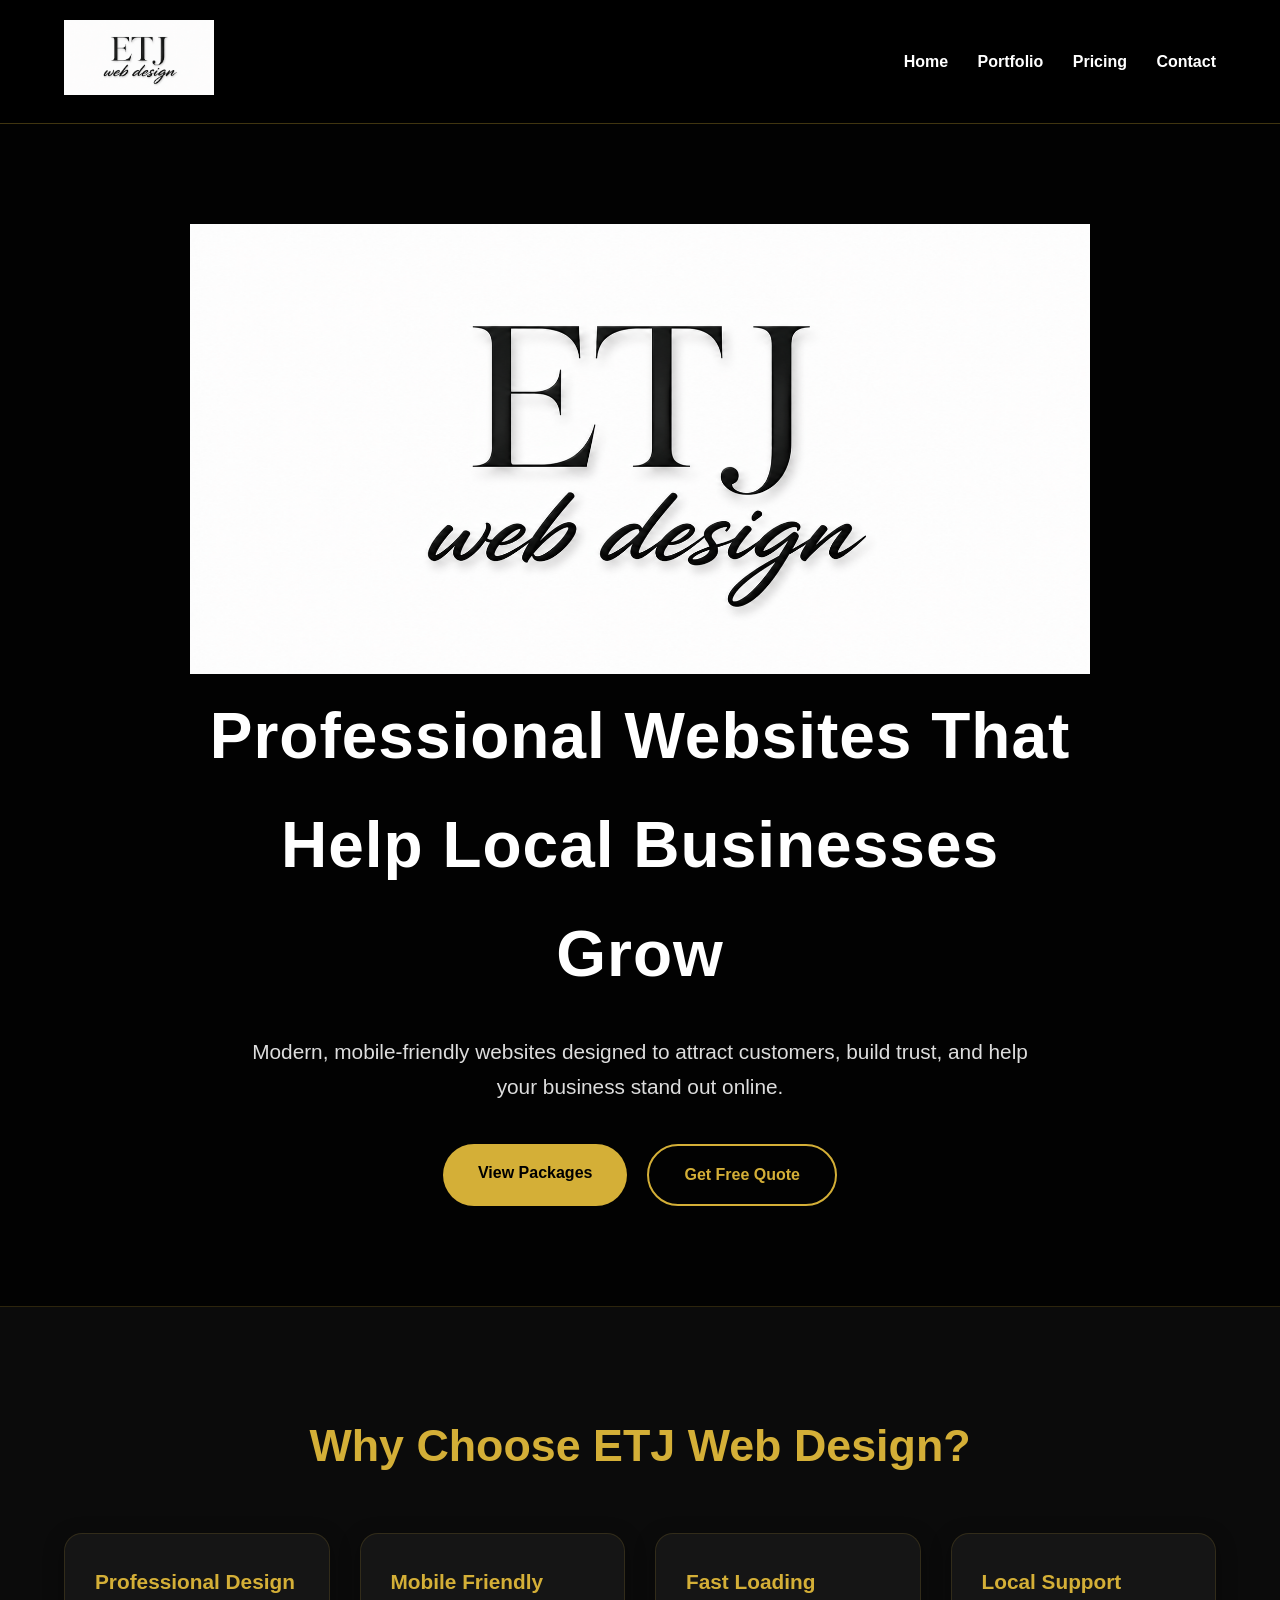
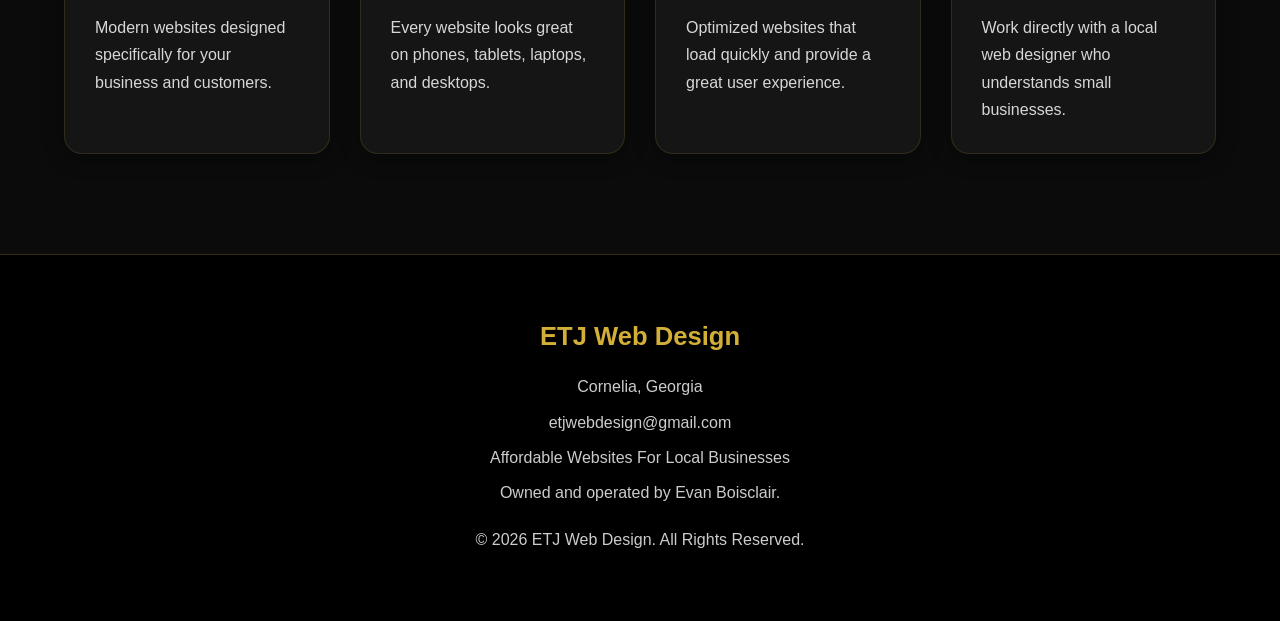
<file: index.html>
<!DOCTYPE html>
<html lang="en">
<head>
<meta charset="UTF-8">
<meta name="viewport" content="width=device-width, initial-scale=1.0">
<title>ETJ Web Design | Professional Websites For Local Businesses</title>
<meta name="description" content="Affordable, professional websites for small businesses. ETJ Web Design helps local businesses grow online.">
<link rel="stylesheet" href="style.css">
</head>
<body>
<header>
<div class="container">
<div class="logo">
<img src="logo.png" alt="ETJ Web Design Logo">
</div>
<nav>
<a href="index.html">Home</a>
<a href="portfolio.html">Portfolio</a>
<a href="pricing.html">Pricing</a>
<a href="contact.html">Contact</a>
</nav>
</div>
</header>
<section class="hero">
<div class="hero-content">
<img src="logo.png" alt="ETJ Web Design Logo" class="hero-logo">
<h1>Professional Websites That Help Local Businesses Grow</h1>
<p>
Modern, mobile-friendly websites designed to attract customers,
build trust, and help your business stand out online.
</p>
<div class="hero-buttons">
<a href="pricing.html" class="btn">View Packages</a>
<a href="contact.html" class="btn btn-outline">Get Free Quote</a>
</div>
</div>
</section>
<section class="section">
<div class="container">
<h2>Why Choose ETJ Web Design?</h2>
<div class="grid">
<div class="card">
<h3>Professional Design</h3>
<p>Modern websites designed specifically for your business and customers.</p>
</div>
<div class="card">
<h3>Mobile Friendly</h3>
<p>Every website looks great on phones, tablets, laptops, and desktops.</p>
</div>
<div class="card">
<h3>Fast Loading</h3>
<p>Optimized websites that load quickly and provide a great user experience.</p>
</div>
<div class="card">
<h3>Local Support</h3>
<p>Work directly with a local web designer who understands small businesses.</p>
</div>
</div>
</div>
</section>
<footer>
<div class="container">
<h3>ETJ Web Design</h3>
<p>Cornelia, Georgia</p>
<p>etjwebdesign@gmail.com</p>
<p>Affordable Websites For Local Businesses</p>
<p>Owned and operated by Evan Boisclair.</p>
<p style="margin-top:20px;">
© 2026 ETJ Web Design. All Rights Reserved.
</p>
</div>
</footer>
</body>
</html>
</file>
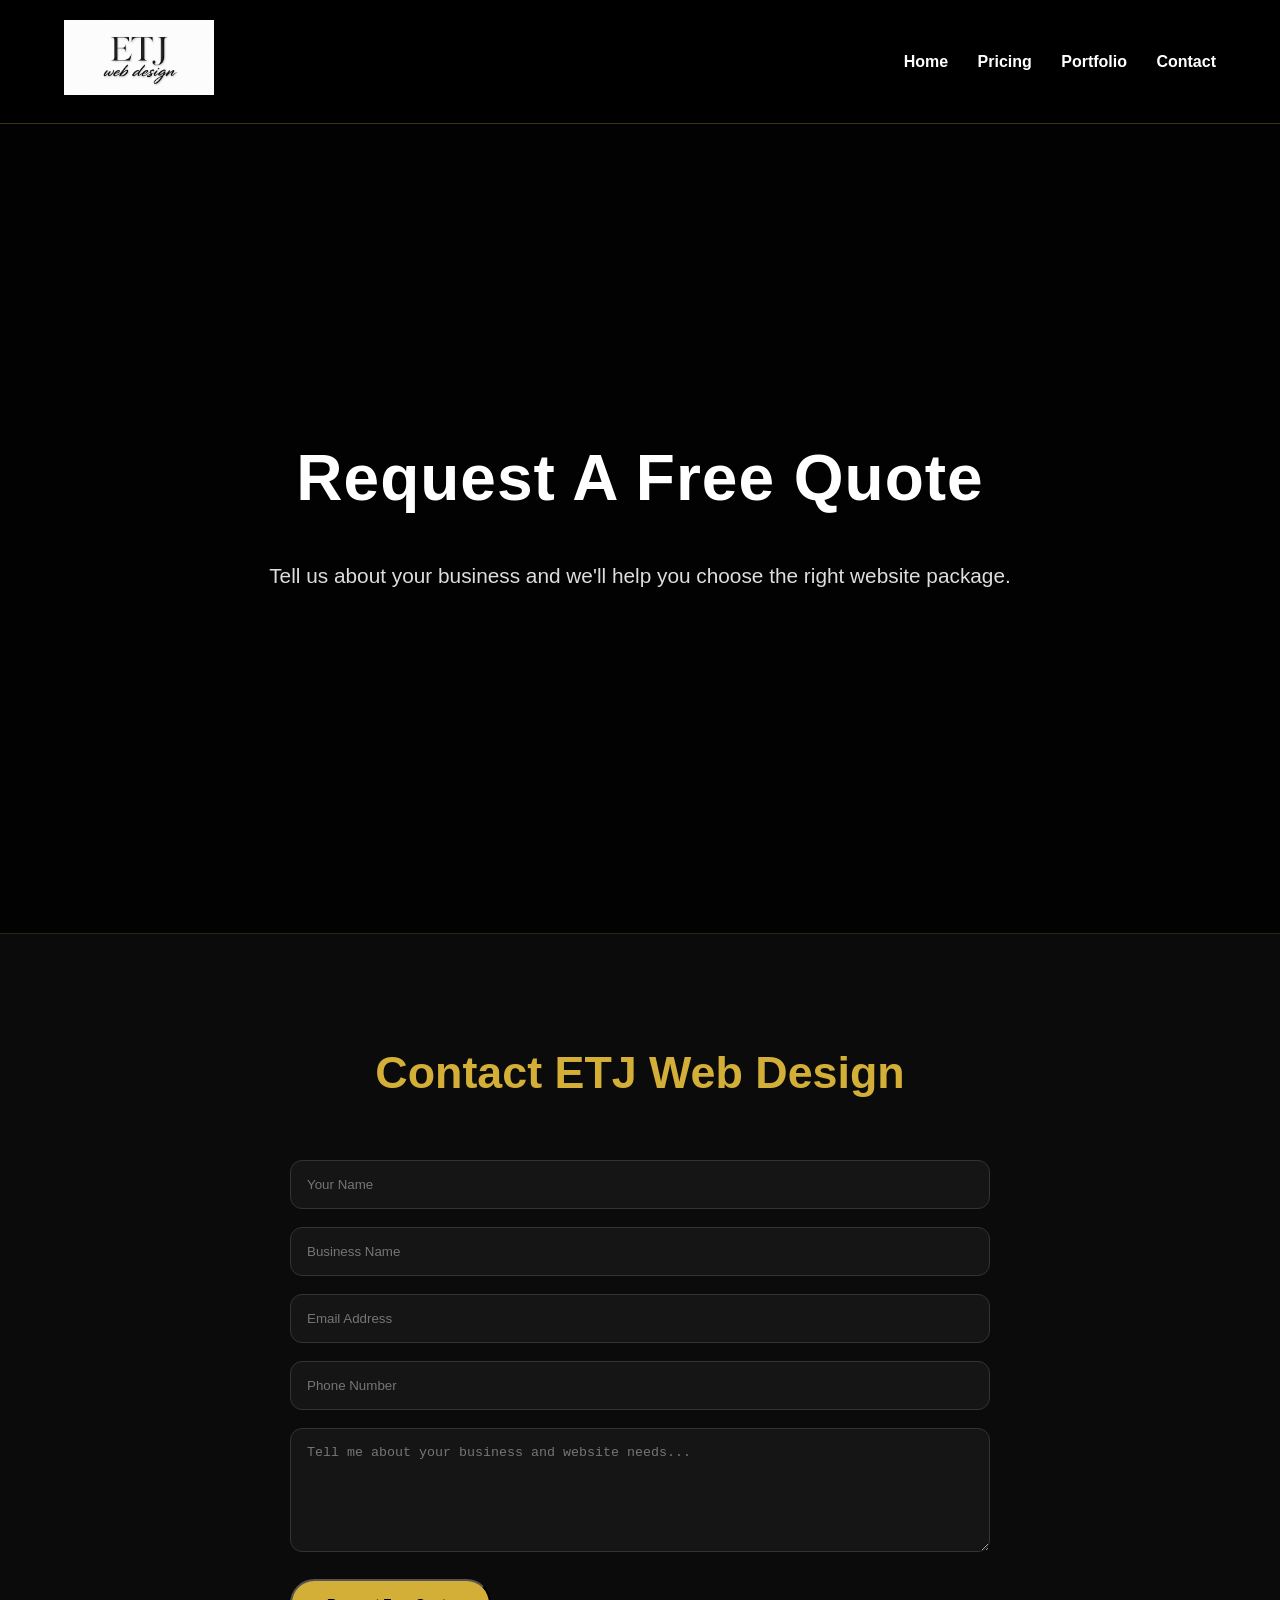
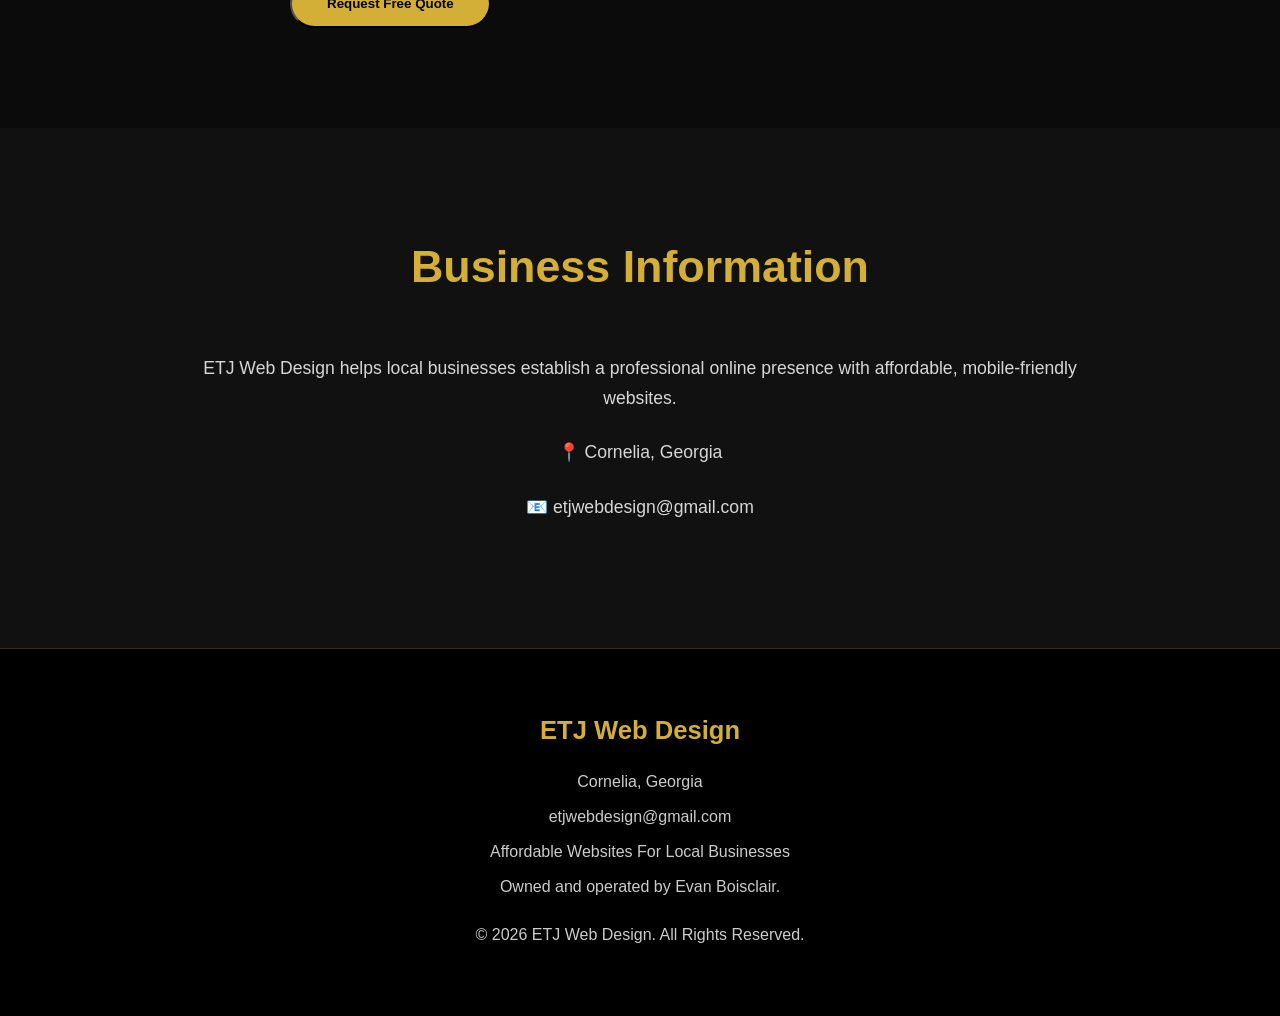
<file: contact.html>
<!DOCTYPE html>
<html lang="en">
<head>
<meta charset="UTF-8">
<meta name="viewport" content="width=device-width, initial-scale=1.0">

<title>Contact | ETJ Web Design</title>

<meta name="description" content="Request a free website quote from ETJ Web Design.">

<link rel="stylesheet" href="style.css">
</head>
<body>

<header>
    <div class="container">

        <div class="logo">
            <img src="logo.png" alt="ETJ Web Design Logo">
        </div>

        <nav>
            <a href="index.html">Home</a>
            <a href="pricing.html">Pricing</a>
            <a href="portfolio.html">Portfolio</a>
            <a href="contact.html">Contact</a>
        </nav>

    </div>
</header>

<section class="hero">
    <div class="container">

        <h1>Request A Free Quote</h1>

        <p>
            Tell us about your business and we'll help you choose the right website package.
        </p>

    </div>
</section>

<section class="section">
    <div class="container">

        <h2>Contact ETJ Web Design</h2>

        <form action="https://formspree.io/f/mnjybvge" method="POST">

            <input
                type="text"
                name="name"
                placeholder="Your Name"
                required>

            <input
                type="text"
                name="business"
                placeholder="Business Name">

            <input
                type="email"
                name="email"
                placeholder="Email Address"
                required>

            <input
                type="tel"
                name="phone"
                placeholder="Phone Number">

            <textarea
                name="message"
                rows="6"
                placeholder="Tell me about your business and website needs..."
                required></textarea>

            <button type="submit" class="btn">
                Request Free Quote
            </button>

        </form>

    </div>
</section>

<section class="section dark">
    <div class="container">

        <h2>Business Information</h2>

        <p class="about-text">
            ETJ Web Design helps local businesses establish a professional online presence with affordable, mobile-friendly websites.
        </p>

        <p class="about-text" style="margin-top:20px;">
            📍 Cornelia, Georgia
        </p>

        <p class="about-text">
            📧 etjwebdesign@gmail.com
        </p>

    </div>
</section>

<footer>
    <div class="container">

        <h3>ETJ Web Design</h3>

        <p>Cornelia, Georgia</p>

        <p>etjwebdesign@gmail.com</p>

        <p>Affordable Websites For Local Businesses</p>

        <p>Owned and operated by Evan Boisclair.</p>

        <p style="margin-top:20px;">
            © 2026 ETJ Web Design. All Rights Reserved.
        </p>

    </div>
</footer>

</body>
</html>
</file>
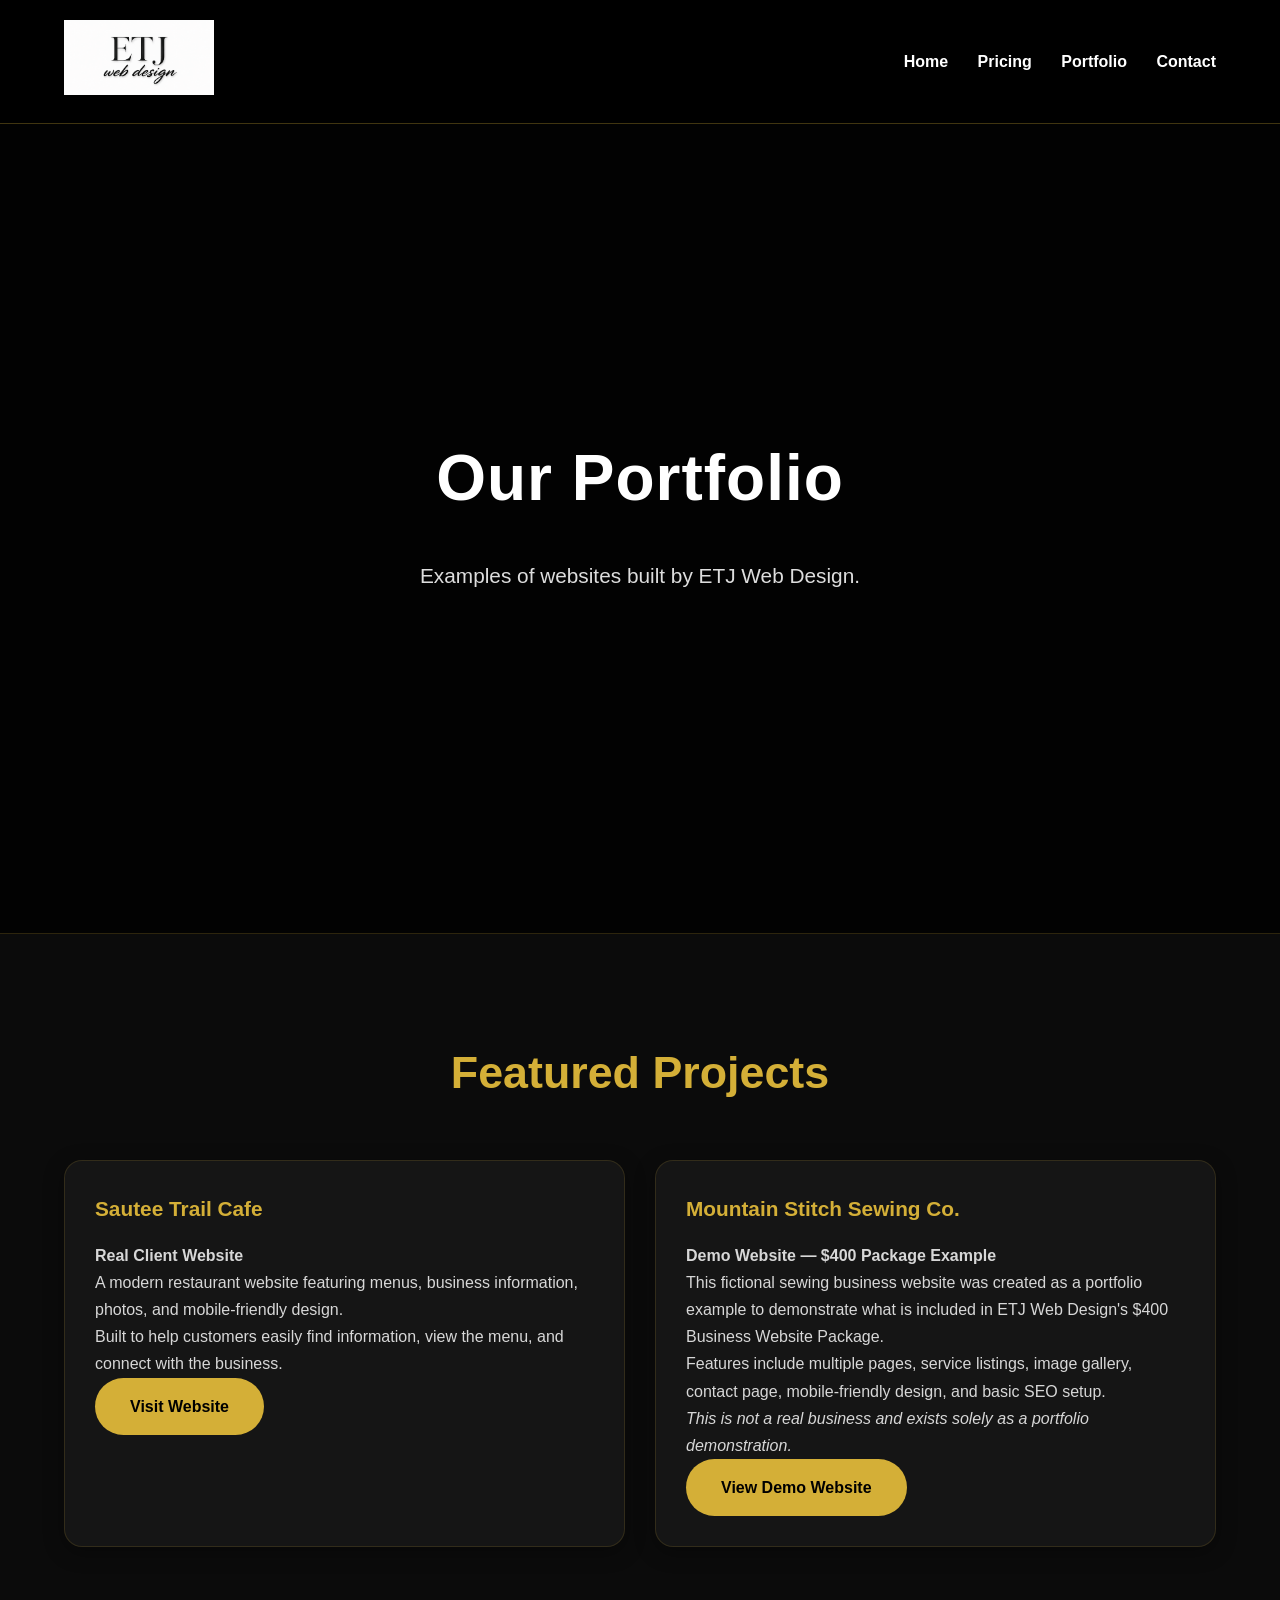
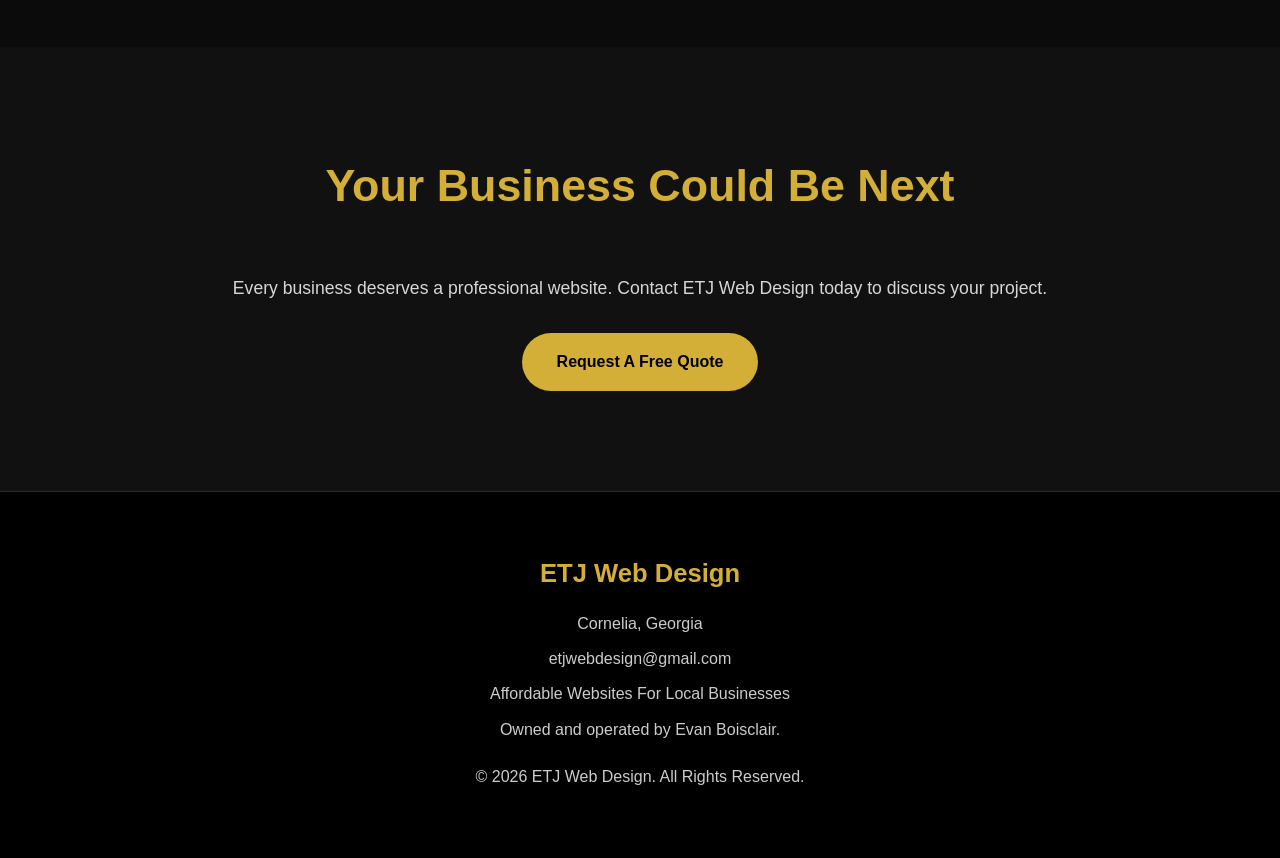
<file: portfolio.html>
<!DOCTYPE html>

<html lang="en">
<head>
<meta charset="UTF-8">
<meta name="viewport" content="width=device-width, initial-scale=1.0">

<title>Portfolio | ETJ Web Design</title>

<meta name="description" content="View websites built by ETJ Web Design.">

<link rel="stylesheet" href="style.css">
</head>
<body>

<header>
    <div class="container">

    <div class="logo">
        <img src="logo.png" alt="ETJ Web Design Logo">
    </div>

    <nav>
        <a href="index.html">Home</a>
        <a href="pricing.html">Pricing</a>
        <a href="portfolio.html">Portfolio</a>
        <a href="contact.html">Contact</a>
    </nav>

</div>

</header>

<section class="hero">
    <div class="container">

    <h1>Our Portfolio</h1>

    <p>
        Examples of websites built by ETJ Web Design.
    </p>

</div>

</section>

<section class="section">
    <div class="container">

    <h2>Featured Projects</h2>

    <div class="grid">

        <div class="card">

            <h3>Sautee Trail Cafe</h3>

            <p>
                <strong>Real Client Website</strong>
            </p>

            <p>
                A modern restaurant website featuring menus,
                business information, photos, and mobile-friendly design.
            </p>

            <p>
                Built to help customers easily find information,
                view the menu, and connect with the business.
            </p>

            <a href="https://sauteetrailcafe.com" target="_blank" class="btn">
                Visit Website
            </a>

        </div>

        <div class="card">

            <h3>Mountain Stitch Sewing Co.</h3>

            <p>
                <strong>Demo Website — $400 Package Example</strong>
            </p>

            <p>
                This fictional sewing business website was created as a
                portfolio example to demonstrate what is included in ETJ
                Web Design's $400 Business Website Package.
            </p>

            <p>
                Features include multiple pages, service listings,
                image gallery, contact page, mobile-friendly design,
                and basic SEO setup.
            </p>

            <p>
                <em>
                    This is not a real business and exists solely as a portfolio demonstration.
                </em>
            </p>

            <a href="https://evanthedude6969-alt.github.io/Mountain-Stitch-Sewing-Co/"
               target="_blank"
               class="btn">
                View Demo Website
            </a>

        </div>

    </div>

</div>

</section>

<section class="section dark">
    <div class="container">

    <h2>Your Business Could Be Next</h2>

    <p class="about-text">
        Every business deserves a professional website.
        Contact ETJ Web Design today to discuss your project.
    </p>

    <div style="text-align:center; margin-top:30px;">
        <a href="contact.html" class="btn">
            Request A Free Quote
        </a>
    </div>

</div>

</section>

<footer>
    <div class="container">

        <h3>ETJ Web Design</h3>

        <p>Cornelia, Georgia</p>

        <p>etjwebdesign@gmail.com</p>

        <p>Affordable Websites For Local Businesses</p>

        <p>Owned and operated by Evan Boisclair.</p>

        <p style="margin-top:20px;">
            © 2026 ETJ Web Design. All Rights Reserved.
        </p>

    </div>
</footer>

</body>
</html>
</file>
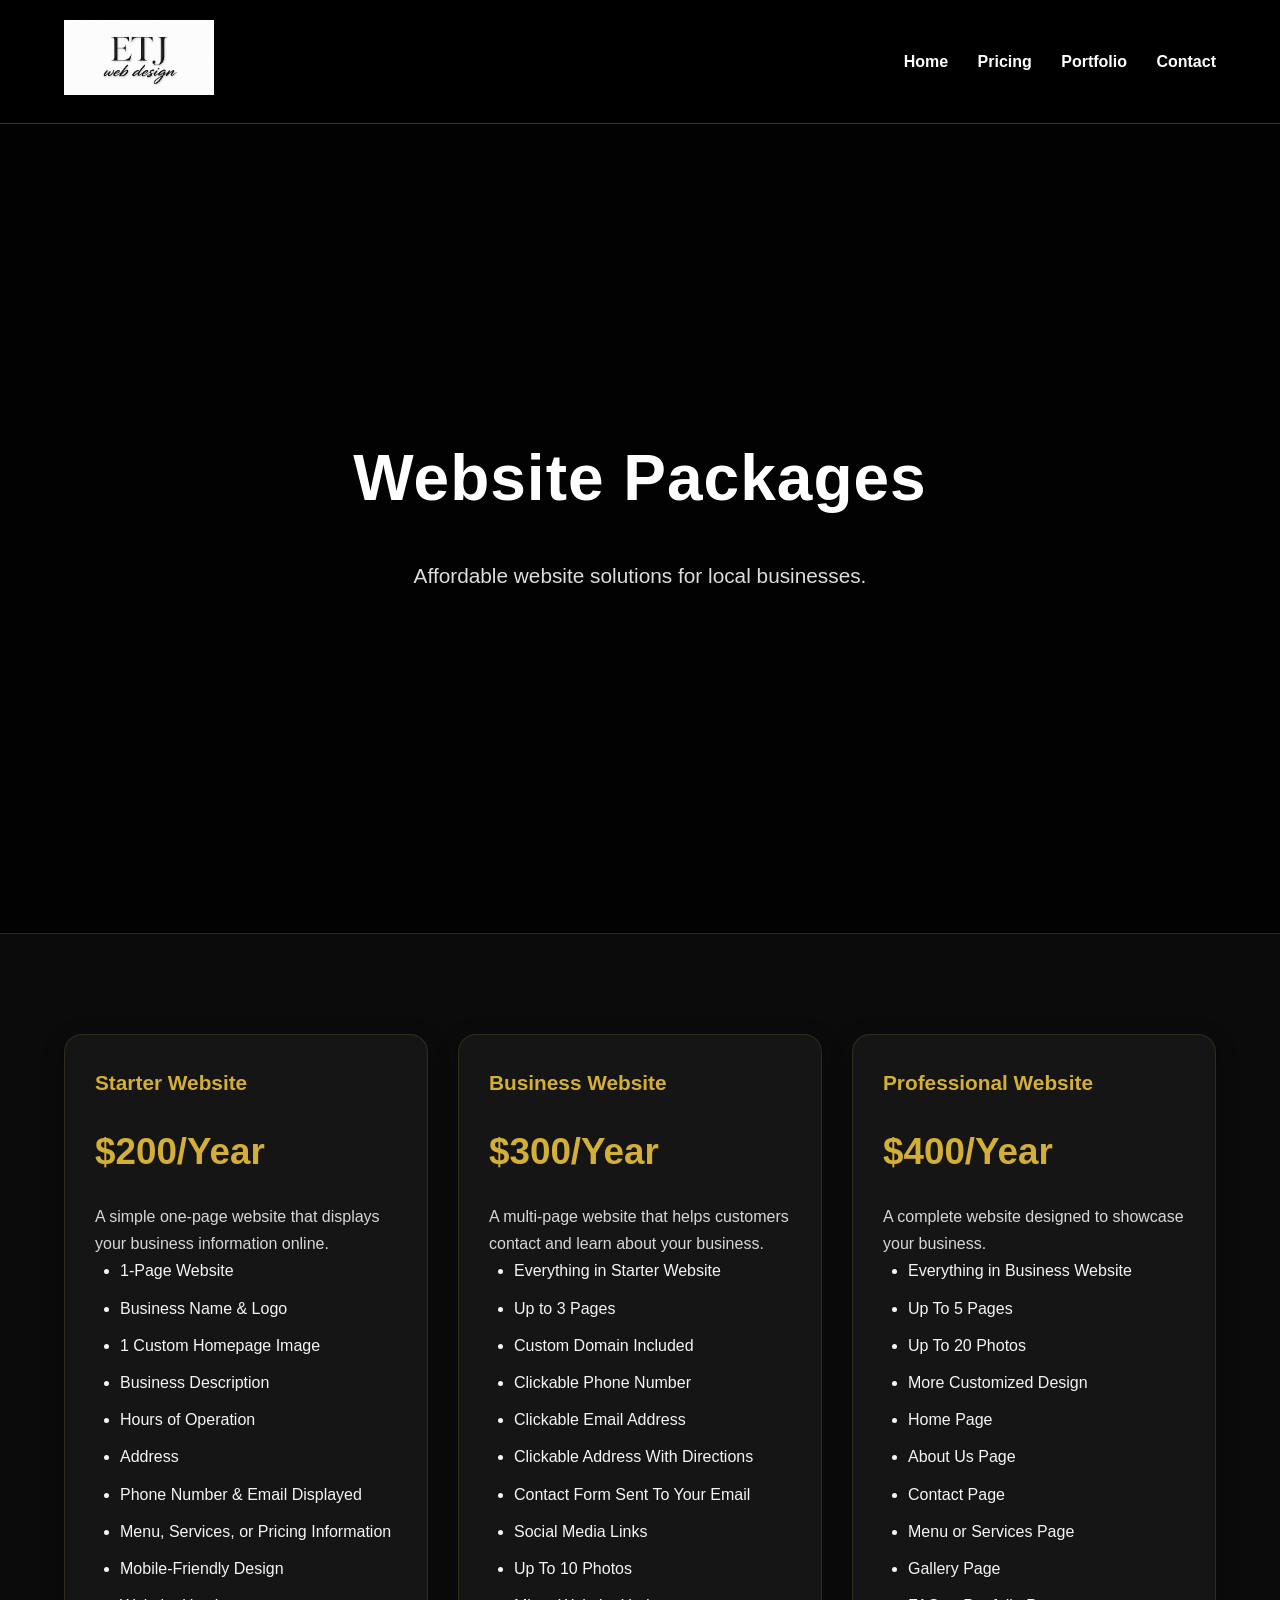
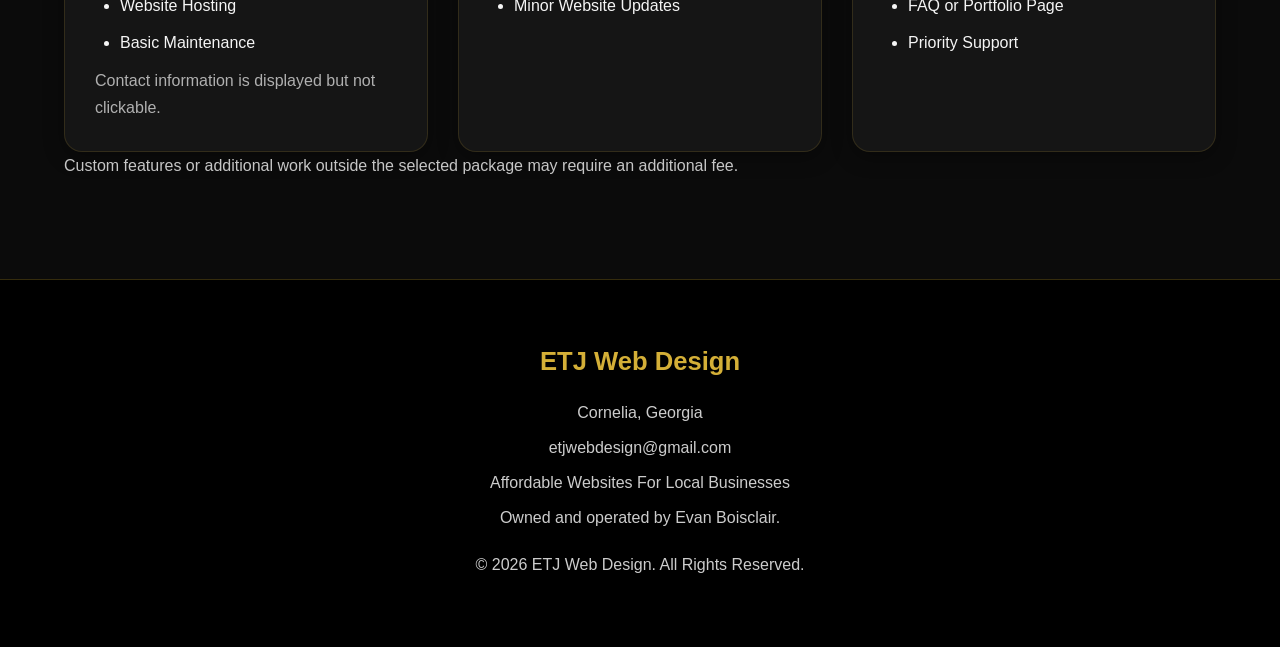
<file: pricing.html>
<!DOCTYPE html>
<html lang="en">
<head>
<meta charset="UTF-8">
<meta name="viewport" content="width=device-width, initial-scale=1.0">

<title>Pricing | ETJ Web Design</title>

<meta name="description" content="Website packages for local businesses starting at $200 per year.">

<link rel="stylesheet" href="style.css">
</head>
<body>

<header>
    <div class="container">

        <div class="logo">
            <img src="logo.png" alt="ETJ Web Design Logo">
        </div>

        <nav>
            <a href="index.html">Home</a>
            <a href="pricing.html">Pricing</a>
            <a href="portfolio.html">Portfolio</a>
            <a href="contact.html">Contact</a>
        </nav>

    </div>
</header>

<section class="hero">
    <div class="container">

        <h1>Website Packages</h1>

        <p>
            Affordable website solutions for local businesses.
        </p>

    </div>
</section>

<section class="section">
    <div class="container">

        <div class="grid">

            <div class="card">

                <h3>Starter Website</h3>

                <div class="price">$200/Year</div>

                <p>
                    A simple one-page website that displays your business information online.
                </p>

                <ul>
                    <li>1-Page Website</li>
                    <li>Business Name & Logo</li>
                    <li>1 Custom Homepage Image</li>
                    <li>Business Description</li>
                    <li>Hours of Operation</li>
                    <li>Address</li>
                    <li>Phone Number & Email Displayed</li>
                    <li>Menu, Services, or Pricing Information</li>
                    <li>Mobile-Friendly Design</li>
                    <li>Website Hosting</li>
                    <li>Basic Maintenance</li>
                </ul>

                <p class="small">
                    Contact information is displayed but not clickable.
                </p>

            </div>

            <div class="card">

                <h3>Business Website</h3>

                <div class="price">$300/Year</div>

                <p>
                    A multi-page website that helps customers contact and learn about your business.
                </p>

                <ul>
                    <li>Everything in Starter Website</li>
                    <li>Up to 3 Pages</li>
                    <li>Custom Domain Included</li>
                    <li>Clickable Phone Number</li>
                    <li>Clickable Email Address</li>
                    <li>Clickable Address With Directions</li>
                    <li>Contact Form Sent To Your Email</li>
                    <li>Social Media Links</li>
                    <li>Up To 10 Photos</li>
                    <li>Minor Website Updates</li>
                </ul>

            </div>

            <div class="card">

                <h3>Professional Website</h3>

                <div class="price">$400/Year</div>

                <p>
                    A complete website designed to showcase your business.
                </p>

                <ul>
                    <li>Everything in Business Website</li>
                    <li>Up To 5 Pages</li>
                    <li>Up To 20 Photos</li>
                    <li>More Customized Design</li>
                    <li>Home Page</li>
                    <li>About Us Page</li>
                    <li>Contact Page</li>
                    <li>Menu or Services Page</li>
                    <li>Gallery Page</li>
                    <li>FAQ or Portfolio Page</li>
                    <li>Priority Support</li>
                </ul>

            </div>

        </div>

        <p class="small">
            Custom features or additional work outside the selected package may require an additional fee.
        </p>

    </div>
</section>

<footer>
    <div class="container">

        <h3>ETJ Web Design</h3>

        <p>Cornelia, Georgia</p>

        <p>etjwebdesign@gmail.com</p>

        <p>Affordable Websites For Local Businesses</p>

        <p>Owned and operated by Evan Boisclair.</p>

        <p style="margin-top:20px;">
            © 2026 ETJ Web Design. All Rights Reserved.
        </p>

    </div>
</footer>

</body>
</html>
</file>
<file: style.css>
/* =========================
   ETJ WEB DESIGN
   LUXURY BLACK & GOLD THEME
========================= */

*{
    margin:0;
    padding:0;
    box-sizing:border-box;
}

html{
    scroll-behavior:smooth;
}

body{
    font-family: 'Segoe UI', Tahoma, Geneva, Verdana, sans-serif;
    background:#0b0b0b;
    color:#f5f5f5;
    line-height:1.7;
}

.container{
    width:90%;
    max-width:1200px;
    margin:auto;
}

/* =========================
   HEADER
========================= */

header{
    background:#000;
    border-bottom:1px solid rgba(212,175,55,.3);
    position:sticky;
    top:0;
    z-index:999;
    backdrop-filter:blur(10px);
}

header .container{
    display:flex;
    justify-content:space-between;
    align-items:center;
    padding:20px 0;
}

.logo img{
    width:150px;
    transition:.3s;
}

.logo img:hover{
    transform:scale(1.05);
}

nav a{
    color:#ffffff;
    text-decoration:none;
    margin-left:25px;
    font-weight:600;
    transition:.3s;
}

nav a:hover{
    color:#d4af37;
}

/* =========================
   HERO
========================= */

.hero{
    min-height:90vh;
    display:flex;
    align-items:center;
    justify-content:center;
    text-align:center;
    padding:100px 20px;

    background:
    linear-gradient(
    rgba(0,0,0,.85),
    rgba(0,0,0,.85));

    border-bottom:1px solid rgba(212,175,55,.2);
}

.hero-content{
    max-width:900px;
}

.hero h1{
    font-size:4rem;
    margin-bottom:25px;
    color:#ffffff;
    font-weight:700;
    letter-spacing:1px;
}

.hero p{
    font-size:1.3rem;
    color:#dddddd;
    margin-bottom:40px;
    max-width:800px;
    margin-left:auto;
    margin-right:auto;
}

/* =========================
   BUTTONS
========================= */

.hero-buttons{
    display:flex;
    justify-content:center;
    gap:20px;
    flex-wrap:wrap;
}

.btn{
    display:inline-block;
    padding:15px 35px;
    border-radius:50px;
    text-decoration:none;
    font-weight:700;
    transition:.3s;
    cursor:pointer;

    background:#d4af37;
    color:#000;
}
.btn:hover{
    transform:translateY(-3px);
    box-shadow:0 10px 25px rgba(212,175,55,.35);
}

.btn-outline{
    background:transparent;
    color:#d4af37;
    border:2px solid #d4af37;
}

.btn-outline:hover{
    background:#d4af37;
    color:#000;
}

/* =========================
   SECTIONS
========================= */

.section{
    padding:100px 0;
}

.section h2{
    text-align:center;
    font-size:2.8rem;
    margin-bottom:50px;
    color:#d4af37;
}

.dark{
    background:#111111;
}

/* =========================
   GRID
========================= */

.grid{
    display:grid;
    grid-template-columns:
    repeat(auto-fit,minmax(260px,1fr));
    gap:30px;
}

/* =========================
   CARDS
========================= */

.card{
    background:#151515;
    border:1px solid rgba(212,175,55,.15);

    padding:30px;

    border-radius:18px;

    transition:.35s ease;

    box-shadow:
    0 5px 20px rgba(0,0,0,.35);
}

.card:hover{
    transform:translateY(-8px);

    border-color:#d4af37;

    box-shadow:
    0 15px 35px rgba(212,175,55,.18);
}

.card h3{
    color:#d4af37;
    margin-bottom:15px;
    font-size:1.3rem;
}

.card p{
    color:#d7d7d7;
}

/* =========================
   ABOUT TEXT
========================= */

.about-text{
    max-width:900px;
    margin:auto;
    text-align:center;
    font-size:1.1rem;
    color:#d7d7d7;
    margin-bottom:25px;
}

/* =========================
   PRICING
========================= */

.price{
    color:#d4af37;
    font-size:2.3rem;
    font-weight:700;
    margin:20px 0;
}

.small{
    opacity:.8;
}

/* =========================
   LISTS
========================= */

ul{
    padding-left:25px;
}

li{
    margin-bottom:10px;
}

/* =========================
   FORMS
========================= */

form{
    max-width:700px;
    margin:auto;
}

input,
textarea{
    width:100%;
    padding:16px;
    margin-bottom:18px;

    background:#151515;
    color:white;

    border:1px solid #333;
    border-radius:12px;

    transition:.3s;
}

input:focus,
textarea:focus{
    outline:none;
    border-color:#d4af37;
    box-shadow:0 0 15px rgba(212,175,55,.25);
}
/* =========================
   FOOTER
========================= */

footer{
    background:#000;
    border-top:1px solid rgba(212,175,55,.25);

    text-align:center;

    padding:60px 20px;

    color:#cccccc;
}

footer h3{
    color:#d4af37;
    margin-bottom:15px;
    font-size:1.6rem;
}

footer p{
    margin:8px 0;
}

/* =========================
   ANIMATIONS
========================= */

.card,
.btn,
nav a,
.logo img{
    transition:all .3s ease;
}

.section{
    animation:fadeUp .8s ease;
}

@keyframes fadeUp{
    from{
        opacity:0;
        transform:translateY(30px);
    }

    to{
        opacity:1;
        transform:translateY(0);
    }
}

/* =========================
   SCROLLBAR
========================= */

::-webkit-scrollbar{
    width:10px;
}

::-webkit-scrollbar-track{
    background:#0b0b0b;
}

::-webkit-scrollbar-thumb{
    background:#d4af37;
    border-radius:20px;
}

/* =========================
   MOBILE
========================= */

@media(max-width:768px){

    header .container{
        flex-direction:column;
        gap:20px;
    }

    nav{
        text-align:center;
    }

    nav a{
        display:inline-block;
        margin:8px;
    }

    .hero{
        min-height:80vh;
        background-size:85%;
        padding:80px 20px;
    }

    .hero h1{
        font-size:2.4rem;
    }

    .hero p{
        font-size:1rem;
    }

    .hero-buttons{
        flex-direction:column;
        align-items:center;
    }

    .btn{
        width:100%;
        max-width:320px;
        text-align:center;
    }

    .section{
        padding:70px 0;
    }

    .section h2{
        font-size:2rem;
    }

    .card{
        padding:22px;
    }
}

/* =========================
   FINISHING TOUCHES
========================= */

::selection{
    background:#d4af37;
    color:#000;
}

a{
    transition:.3s;
}

img{
    max-width:100%;
}

body{
    overflow-x:hidden;
}
</file>
